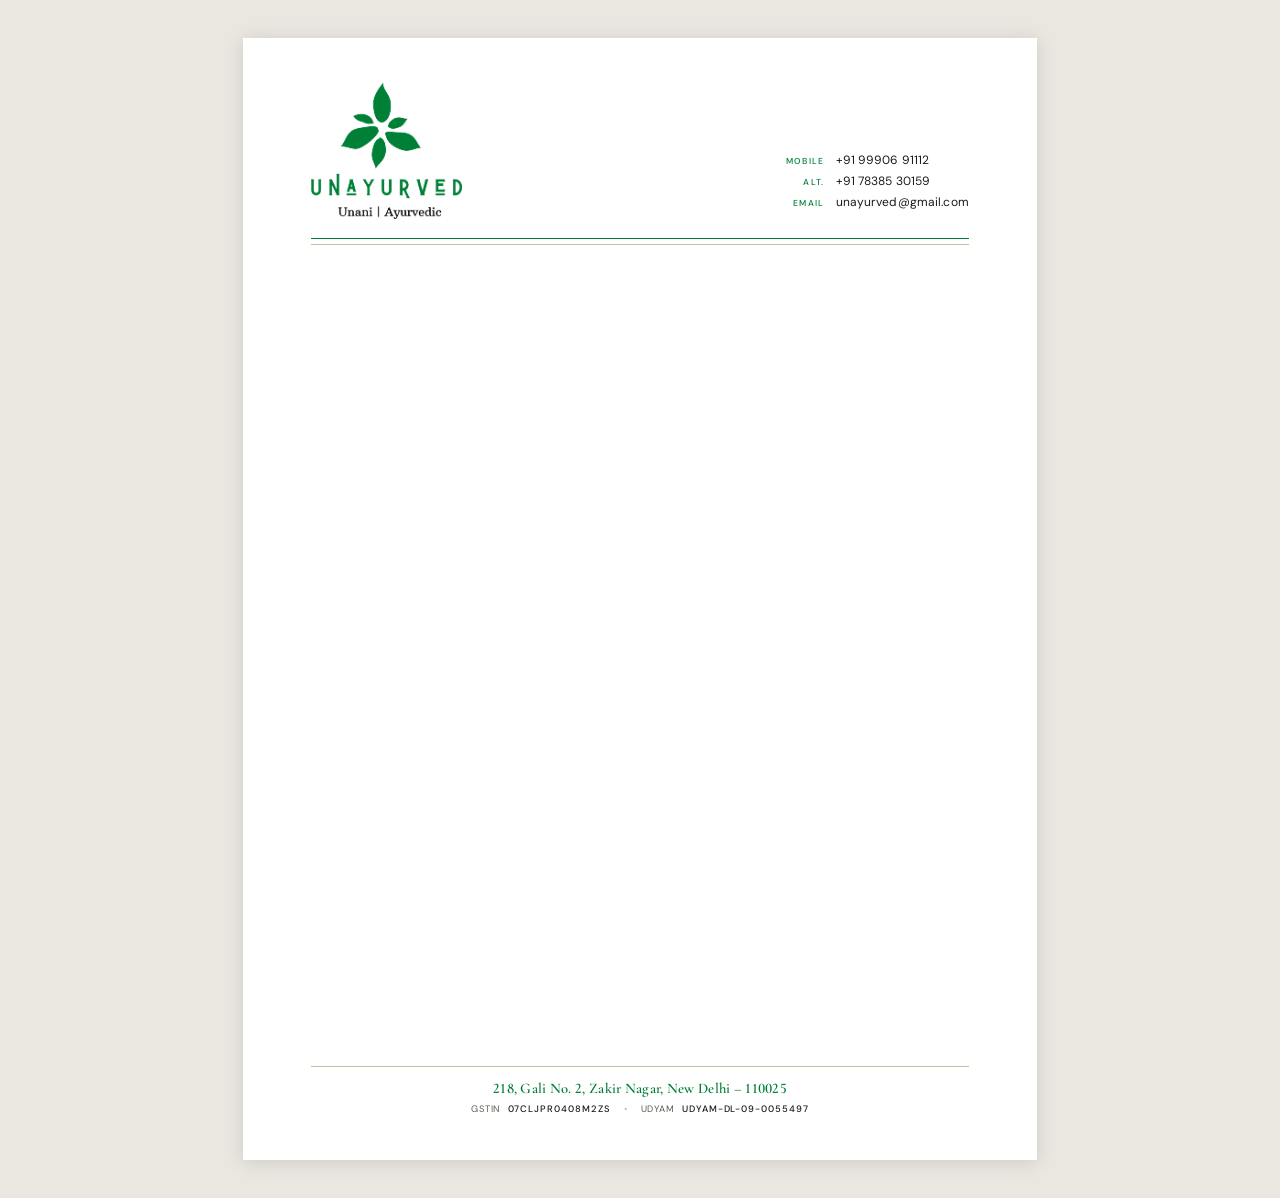
<file: Documents/letterhead/letterhead.html>
<!doctype html>
<html lang="en">
<head>
<meta charset="utf-8">
<title>Unayurved Letterhead</title>
<link rel="stylesheet" href="https://fonts.googleapis.com/css2?family=Cormorant+Garamond:wght@500;600&family=DM+Sans:wght@400;500&display=swap">
<style>
  /* Brand tokens: see brand/tokens.css */
  :root {
    --green: #008037; /* sampled from the logo artwork so text matches the mark */
    --text: #1A1A18;
    --text-light: #5C5C52;
    --divider: #C8BFA0;
  }

  @page { size: A4; margin: 0; }
  * { box-sizing: border-box; margin: 0; padding: 0; }
  html, body { background: #fff; }
  body {
    font-family: 'DM Sans', system-ui, sans-serif;
    color: var(--text);
    -webkit-print-color-adjust: exact;
    print-color-adjust: exact;
  }

  .page {
    width: 210mm;
    height: 297mm;
    position: relative;
    overflow: hidden;
    background: #fff;
  }

  /* ---------- Header ---------- */
  .header {
    position: absolute;
    top: 12mm; left: 18mm; right: 18mm;
    display: flex;
    align-items: flex-end;
    justify-content: space-between;
  }
  .logo { width: 40mm; display: block; }

  .contact {
    display: grid;
    grid-template-columns: auto auto;
    column-gap: 3mm;
    align-items: baseline;
    font-size: 9pt;
    line-height: 1.75;
    padding-bottom: 1.5mm;
    font-variant-numeric: tabular-nums;
  }
  .contact .row { display: contents; }
  .contact .label {
    text-align: right;
    font-size: 6.5pt;
    font-weight: 500;
    letter-spacing: 0.14em;
    text-transform: uppercase;
    color: var(--green);
  }
  .contact .value { color: var(--text); letter-spacing: 0.01em; }

  .rule-top {
    position: absolute;
    top: 53mm; left: 18mm; right: 18mm;
    border-top: 0.75pt solid var(--green);
  }
  .rule-top::after {
    content: "";
    position: absolute;
    top: 1.2mm; left: 0; right: 0;
    border-top: 0.4pt solid var(--divider);
  }

  /* ---------- Writing area guide (screen only) ---------- */
  .body-area {
    position: absolute;
    top: 64mm; left: 22mm; right: 22mm; bottom: 34mm;
  }

  /* ---------- Footer ---------- */
  .footer {
    position: absolute;
    left: 18mm; right: 18mm; bottom: 12mm;
    text-align: center;
  }
  .footer .rule {
    border-top: 0.4pt solid var(--divider);
    margin-bottom: 3.2mm;
  }
  .footer .address {
    font-family: 'Cormorant Garamond', Georgia, serif;
    font-weight: 600;
    font-size: 11pt;
    letter-spacing: 0.02em;
    font-variant-numeric: lining-nums;
    color: var(--green);
    margin-bottom: 1.6mm;
  }
  .footer .reg {
    font-size: 7pt;
    letter-spacing: 0.08em;
    color: var(--text-light);
  }
  .footer .reg b { font-weight: 500; color: var(--text); letter-spacing: 0.1em; }
  .footer .dot { color: var(--divider); margin: 0 2.5mm; }

  /* Screen preview: show the sheet on a grey desk */
  @media screen {
    html, body { background: #e9e7e0; }
    body { padding: 10mm 0; }
    .page { margin: 0 auto; box-shadow: 0 2px 18px rgba(0,0,0,.12); }
  }
  @media screen and (max-width: 820px) {
    body { padding: 16px; overflow-x: auto; }
  }
</style>
</head>
<body>
  <div class="page">
    <header class="header">
      <img class="logo" src="logo.png" alt="Unayurved — Unani | Ayurvedic">
      <div class="contact">
        <div class="row"><span class="label">Mobile</span><span class="value">+91 99906 91112</span></div>
        <div class="row"><span class="label">Alt.</span><span class="value">+91 78385 30159</span></div>
        <div class="row"><span class="label">Email</span><span class="value">unayurved@gmail.com</span></div>
      </div>
    </header>
    <div class="rule-top"></div>

    <main class="body-area"></main>

    <footer class="footer">
      <div class="rule"></div>
      <div class="address">218, Gali No. 2, Zakir Nagar, New Delhi – 110025</div>
      <div class="reg">
        GSTIN&nbsp; <b>07CLJPR0408M2ZS</b>
        <span class="dot">•</span>
        UDYAM&nbsp; <b>UDYAM-DL-09-0055497</b>
      </div>
    </footer>
  </div>
</body>
</html>
</file>
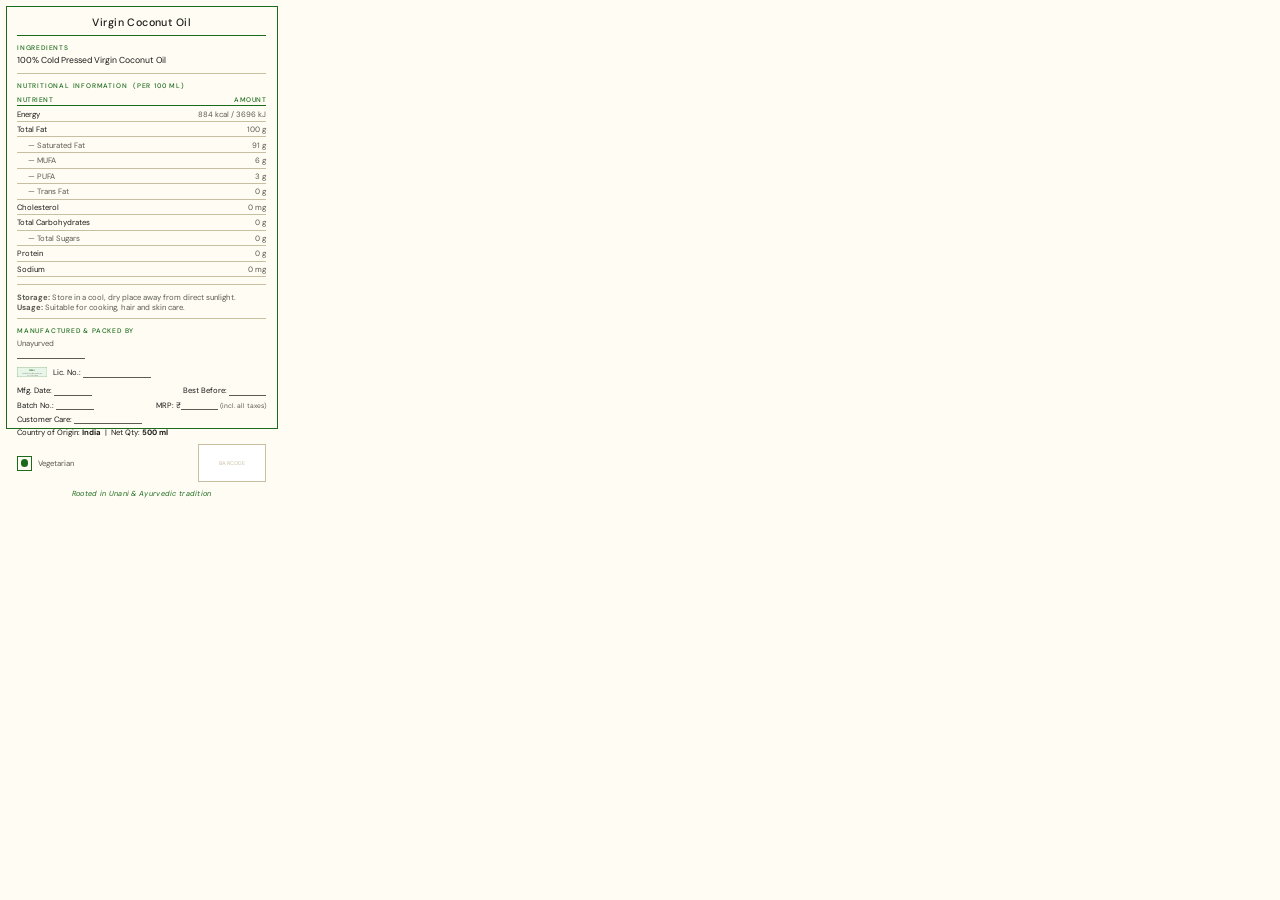
<file: labels/500ml/back.html>
<!DOCTYPE html>
<html lang="en">
<head>
<meta charset="UTF-8">
<title>Unayurved — Virgin Coconut Oil 500ml — Back Label</title>
<style>
  @import url('https://fonts.googleapis.com/css2?family=DM+Sans:wght@400;500&display=swap');

  @page {
    size: 75mm 115mm;
    margin: 0;
  }

  *, *::before, *::after {
    box-sizing: border-box;
    margin: 0;
    padding: 0;
  }

  body {
    width: 75mm;
    height: 115mm;
    background: #FEFCF3;
    overflow: hidden;
    font-family: 'DM Sans', system-ui, sans-serif;
    font-size: 6.5pt;
    color: #1A1A18;
    -webkit-print-color-adjust: exact;
    print-color-adjust: exact;
  }

  .label {
    width: 75mm;
    height: 115mm;
    display: flex;
    flex-direction: column;
    padding: 4mm 4.5mm 4mm;
    background: #FEFCF3;
    position: relative;
    gap: 1.8mm;
  }

  .label::before {
    content: '';
    position: absolute;
    inset: 1.5mm;
    border: 0.3mm solid #1C6B1C;
    pointer-events: none;
  }

  /* ── Section header ───────────────────────────────── */
  .section-title {
    font-size: 5pt;
    font-weight: 500;
    letter-spacing: 0.12em;
    text-transform: uppercase;
    color: #1C6B1C;
    margin-bottom: 0.8mm;
  }

  /* ── Back label product name (top) ───────────────── */
  .back-product-name {
    font-size: 8pt;
    font-weight: 500;
    color: #1A1A18;
    letter-spacing: 0.04em;
    text-align: center;
    padding-bottom: 1.5mm;
    border-bottom: 0.3mm solid #1C6B1C;
  }

  /* ── Divider ──────────────────────────────────────── */
  .divider {
    height: 0.2mm;
    background: #C8BFA0;
    width: 100%;
    flex-shrink: 0;
  }

  /* ── Text blocks ──────────────────────────────────── */
  .block {
    flex-shrink: 0;
  }

  .text-sm {
    font-size: 6.5pt;
    line-height: 1.35;
    color: #1A1A18;
  }

  .text-xs {
    font-size: 5.8pt;
    line-height: 1.3;
    color: #5C5C52;
  }

  /* ── Nutrition table ──────────────────────────────── */
  .nutrition-table {
    width: 100%;
    border-collapse: collapse;
    font-size: 5.8pt;
  }

  .nutrition-table thead th {
    font-size: 5pt;
    font-weight: 500;
    letter-spacing: 0.08em;
    text-transform: uppercase;
    color: #1C6B1C;
    padding: 0.5mm 0;
    border-bottom: 0.3mm solid #1C6B1C;
    text-align: left;
  }

  .nutrition-table thead th:last-child {
    text-align: right;
  }

  .nutrition-table tbody td {
    padding: 0.6mm 0;
    border-bottom: 0.15mm solid #C8BFA0;
    color: #1A1A18;
    font-size: 5.8pt;
    vertical-align: middle;
  }

  .nutrition-table tbody td:last-child {
    text-align: right;
    color: #5C5C52;
  }

  .nutrition-table tr.sub-row td:first-child {
    padding-left: 3mm;
    color: #5C5C52;
  }

  /* ── Regulatory footer block ──────────────────────── */
  .reg-block {
    display: flex;
    flex-direction: column;
    gap: 0.8mm;
    flex-shrink: 0;
  }

  .reg-row {
    display: flex;
    justify-content: space-between;
    align-items: flex-start;
    gap: 2mm;
  }

  .reg-field {
    font-size: 5.8pt;
    color: #1A1A18;
    line-height: 1.3;
  }

  .reg-field span {
    color: #5C5C52;
  }

  /* placeholder underline fields */
  .blank {
    display: inline-block;
    min-width: 18mm;
    border-bottom: 0.2mm solid #5C5C52;
    height: 3mm;
    vertical-align: bottom;
  }

  .blank-sm {
    display: inline-block;
    min-width: 10mm;
    border-bottom: 0.2mm solid #5C5C52;
    height: 3mm;
    vertical-align: bottom;
  }

  /* ── FSSAI row ────────────────────────────────────── */
  .fssai-row {
    display: flex;
    align-items: center;
    gap: 1.5mm;
    font-size: 5.8pt;
  }

  .fssai-logo {
    width: 8mm;
    height: auto;
    flex-shrink: 0;
  }

  /* ── Green dot (veg symbol) ───────────────────────── */
  .veg-symbol {
    display: inline-flex;
    align-items: center;
    justify-content: center;
    width: 4mm;
    height: 4mm;
    border: 0.4mm solid #1C6B1C;
    flex-shrink: 0;
  }

  .veg-dot {
    width: 2mm;
    height: 2mm;
    border-radius: 50%;
    background: #1C6B1C;
  }

  /* ── Barcode placeholder ──────────────────────────── */
  .barcode-placeholder {
    width: 18mm;
    height: 10mm;
    border: 0.3mm solid #C8BFA0;
    display: flex;
    align-items: center;
    justify-content: center;
    flex-shrink: 0;
    background: white;
  }

  .barcode-placeholder span {
    font-size: 4pt;
    color: #C8BFA0;
    letter-spacing: 0.04em;
    text-transform: uppercase;
  }

  /* ── Bottom symbols row ───────────────────────────── */
  .symbols-row {
    display: flex;
    align-items: center;
    justify-content: space-between;
    flex-shrink: 0;
  }

  /* ── Heritage line ────────────────────────────────── */
  .heritage-line {
    font-size: 5.5pt;
    color: #1C6B1C;
    text-align: center;
    font-style: italic;
    letter-spacing: 0.04em;
  }
</style>
</head>
<body>
<div class="label">

  <!-- Product name header -->
  <div class="back-product-name">Virgin Coconut Oil</div>

  <!-- Ingredients -->
  <div class="block">
    <div class="section-title">Ingredients</div>
    <p class="text-sm">100% Cold Pressed Virgin Coconut Oil</p>
  </div>

  <div class="divider"></div>

  <!-- Nutritional information -->
  <div class="block">
    <div class="section-title">Nutritional Information &nbsp;(per 100 ml)</div>
    <table class="nutrition-table">
      <thead>
        <tr>
          <th>Nutrient</th>
          <th>Amount</th>
        </tr>
      </thead>
      <tbody>
        <tr><td>Energy</td><td>884 kcal / 3696 kJ</td></tr>
        <tr><td>Total Fat</td><td>100 g</td></tr>
        <tr class="sub-row"><td>— Saturated Fat</td><td>91 g</td></tr>
        <tr class="sub-row"><td>— MUFA</td><td>6 g</td></tr>
        <tr class="sub-row"><td>— PUFA</td><td>3 g</td></tr>
        <tr class="sub-row"><td>— Trans Fat</td><td>0 g</td></tr>
        <tr><td>Cholesterol</td><td>0 mg</td></tr>
        <tr><td>Total Carbohydrates</td><td>0 g</td></tr>
        <tr class="sub-row"><td>— Total Sugars</td><td>0 g</td></tr>
        <tr><td>Protein</td><td>0 g</td></tr>
        <tr><td>Sodium</td><td>0 mg</td></tr>
      </tbody>
    </table>
  </div>

  <div class="divider"></div>

  <!-- Storage & Usage -->
  <div class="block">
    <p class="text-xs"><strong>Storage:</strong> Store in a cool, dry place away from direct sunlight.</p>
    <p class="text-xs"><strong>Usage:</strong> Suitable for cooking, hair and skin care.</p>
  </div>

  <div class="divider"></div>

  <!-- Manufacturer -->
  <div class="block">
    <div class="section-title">Manufactured &amp; Packed by</div>
    <p class="text-xs">Unayurved</p>
    <p class="text-xs" style="color:#5C5C52"><span class="blank"></span></p>
  </div>

  <!-- FSSAI -->
  <div class="fssai-row">
    <svg class="fssai-logo" viewBox="0 0 120 40" xmlns="http://www.w3.org/2000/svg">
      <rect width="120" height="40" rx="3" fill="#E8F5E9" stroke="#1C6B1C" stroke-width="1.5"/>
      <text x="60" y="16" font-family="DM Sans, sans-serif" font-size="9" font-weight="600" fill="#1C6B1C" text-anchor="middle">FSSAI</text>
      <text x="60" y="28" font-family="DM Sans, sans-serif" font-size="6" fill="#5C5C52" text-anchor="middle">Food Safety &amp; Standards</text>
      <text x="60" y="37" font-family="DM Sans, sans-serif" font-size="5" fill="#5C5C52" text-anchor="middle">Authority of India</text>
    </svg>
    <div class="reg-field">Lic. No.: <span class="blank"></span></div>
  </div>

  <!-- Dates / Batch / MRP / Customer Care -->
  <div class="reg-block">
    <div class="reg-row">
      <div class="reg-field">Mfg. Date: <span class="blank-sm"></span></div>
      <div class="reg-field">Best Before: <span class="blank-sm"></span></div>
    </div>
    <div class="reg-row">
      <div class="reg-field">Batch No.: <span class="blank-sm"></span></div>
      <div class="reg-field">MRP: ₹<span class="blank-sm"></span> <span style="color:#5C5C52;font-size:5pt">(incl. all taxes)</span></div>
    </div>
    <div class="reg-field">Customer Care: <span class="blank"></span></div>
    <div class="reg-field">Country of Origin: <strong>India</strong> &nbsp;|&nbsp; Net Qty: <strong>500 ml</strong></div>
  </div>

  <!-- Bottom row: veg symbol + barcode -->
  <div class="symbols-row">
    <div style="display:flex;align-items:center;gap:1.5mm;">
      <div class="veg-symbol"><div class="veg-dot"></div></div>
      <span class="text-xs">Vegetarian</span>
    </div>
    <div class="barcode-placeholder"><span>Barcode</span></div>
  </div>

  <!-- Heritage line -->
  <div class="heritage-line">Rooted in Unani &amp; Ayurvedic tradition</div>

</div>
</body>
</html>
</file>
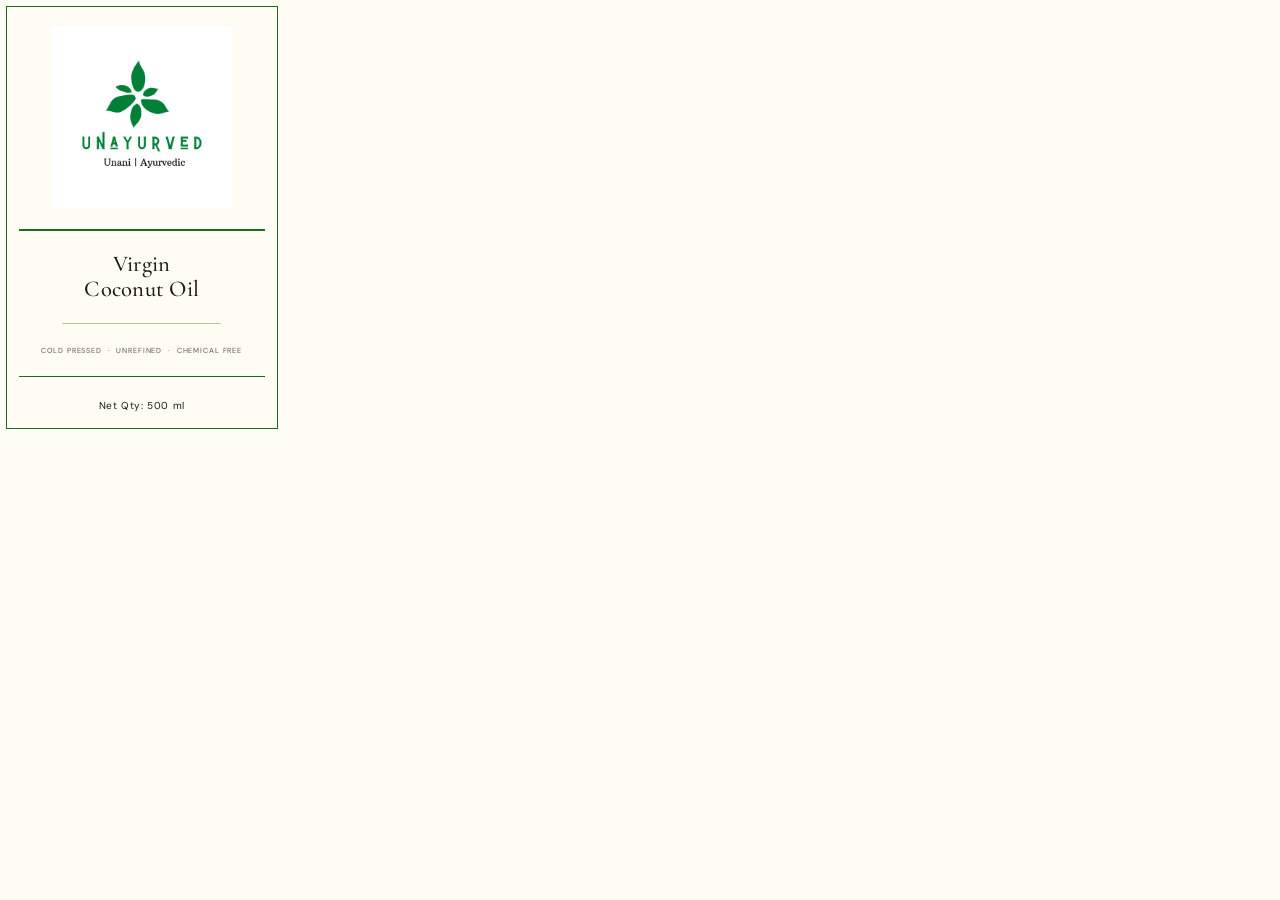
<file: labels/500ml/front.html>
<!DOCTYPE html>
<html lang="en">
<head>
<meta charset="UTF-8">
<title>Unayurved — Virgin Coconut Oil 500ml — Front Label</title>
<style>
  @import url('https://fonts.googleapis.com/css2?family=Cormorant+Garamond:ital,wght@0,400;0,500;0,600;1,400&family=DM+Sans:wght@400;500&display=swap');

  /* ── Print dimensions ─────────────────────────────── */
  @page {
    size: 75mm 115mm;
    margin: 0;
  }

  *, *::before, *::after {
    box-sizing: border-box;
    margin: 0;
    padding: 0;
  }

  body {
    width: 75mm;
    height: 115mm;
    background: #FEFCF3;
    overflow: hidden;
    font-family: 'DM Sans', system-ui, sans-serif;
    -webkit-print-color-adjust: exact;
    print-color-adjust: exact;
  }

  /* ── Label shell ──────────────────────────────────── */
  .label {
    width: 75mm;
    height: 115mm;
    display: flex;
    flex-direction: column;
    align-items: center;
    justify-content: space-between;
    padding: 7mm 5mm 6mm;
    background: #FEFCF3;
    position: relative;
  }

  /* thin green border inset 1.5mm from edge */
  .label::before {
    content: '';
    position: absolute;
    inset: 1.5mm;
    border: 0.3mm solid #1C6B1C;
    pointer-events: none;
  }

  /* ── Logo block ───────────────────────────────────── */
  .logo-block {
    display: flex;
    flex-direction: column;
    align-items: center;
    width: 100%;
    flex: 0 0 auto;
  }

  .logo-img {
    width: 48mm;
    height: auto;
    display: block;
  }

  /* ── Divider ──────────────────────────────────────── */
  .divider {
    width: 100%;
    height: 0.3mm;
    background: #1C6B1C;
    flex: 0 0 auto;
  }

  .divider-light {
    width: 42mm;
    height: 0.2mm;
    background: #C8BFA0;
    flex: 0 0 auto;
  }

  /* ── Product name ─────────────────────────────────── */
  .product-name {
    font-family: 'Cormorant Garamond', Georgia, serif;
    font-weight: 500;
    font-size: 17pt;
    line-height: 1.1;
    color: #1A1A18;
    text-align: center;
    letter-spacing: 0.01em;
    flex: 0 0 auto;
  }

  /* ── Claims ───────────────────────────────────────── */
  .claims {
    font-family: 'DM Sans', system-ui, sans-serif;
    font-weight: 400;
    font-size: 5.5pt;
    color: #5C5C52;
    text-align: center;
    letter-spacing: 0.12em;
    text-transform: uppercase;
    flex: 0 0 auto;
  }

  /* ── Net quantity ─────────────────────────────────── */
  .quantity {
    font-family: 'DM Sans', system-ui, sans-serif;
    font-weight: 400;
    font-size: 7.5pt;
    color: #1A1A18;
    text-align: center;
    letter-spacing: 0.06em;
    flex: 0 0 auto;
  }
</style>
</head>
<body>
<div class="label">

  <div class="logo-block">
    <img class="logo-img" src="../../brand/assets/logo-primary.png" alt="Unayurved">
  </div>

  <div class="divider"></div>

  <p class="product-name">Virgin<br>Coconut Oil</p>

  <div class="divider-light"></div>

  <p class="claims">Cold Pressed &nbsp;·&nbsp; Unrefined &nbsp;·&nbsp; Chemical Free</p>

  <div class="divider"></div>

  <p class="quantity">Net Qty: 500 ml</p>

</div>
</body>
</html>
</file>
